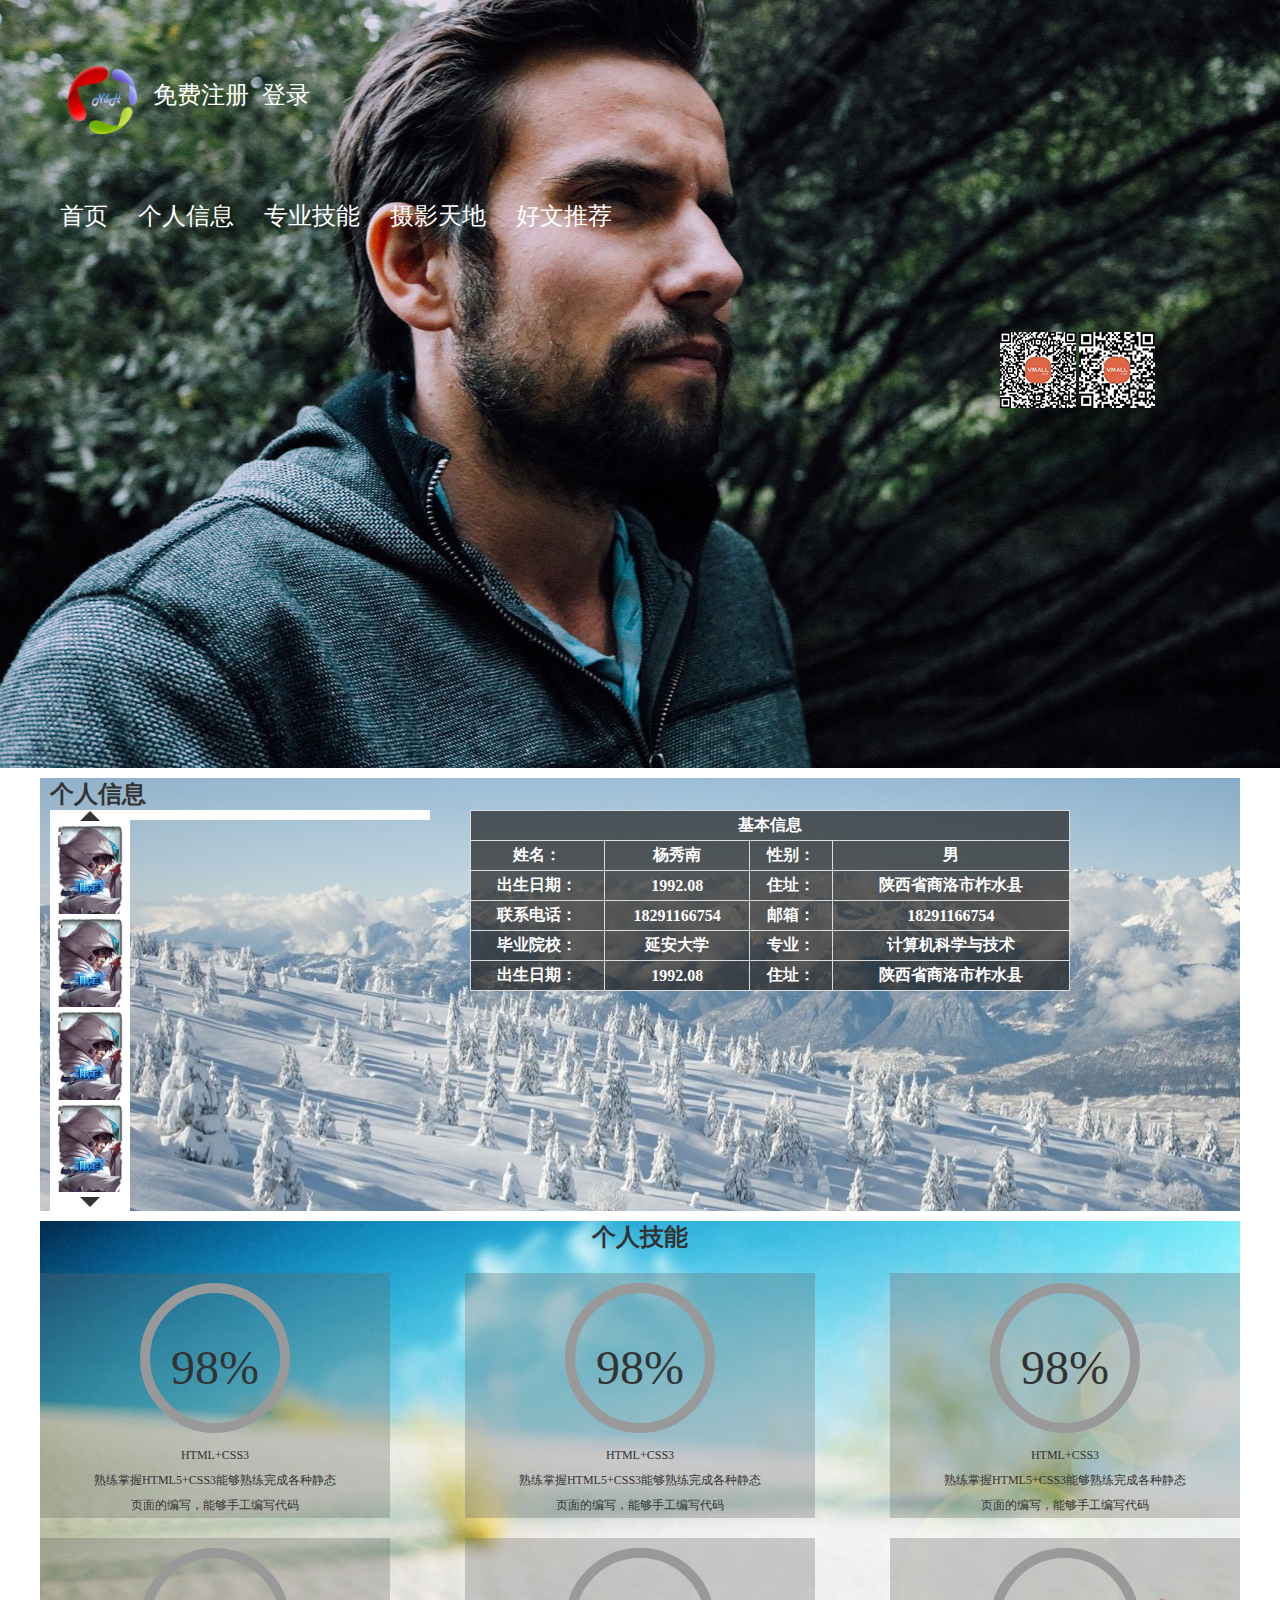
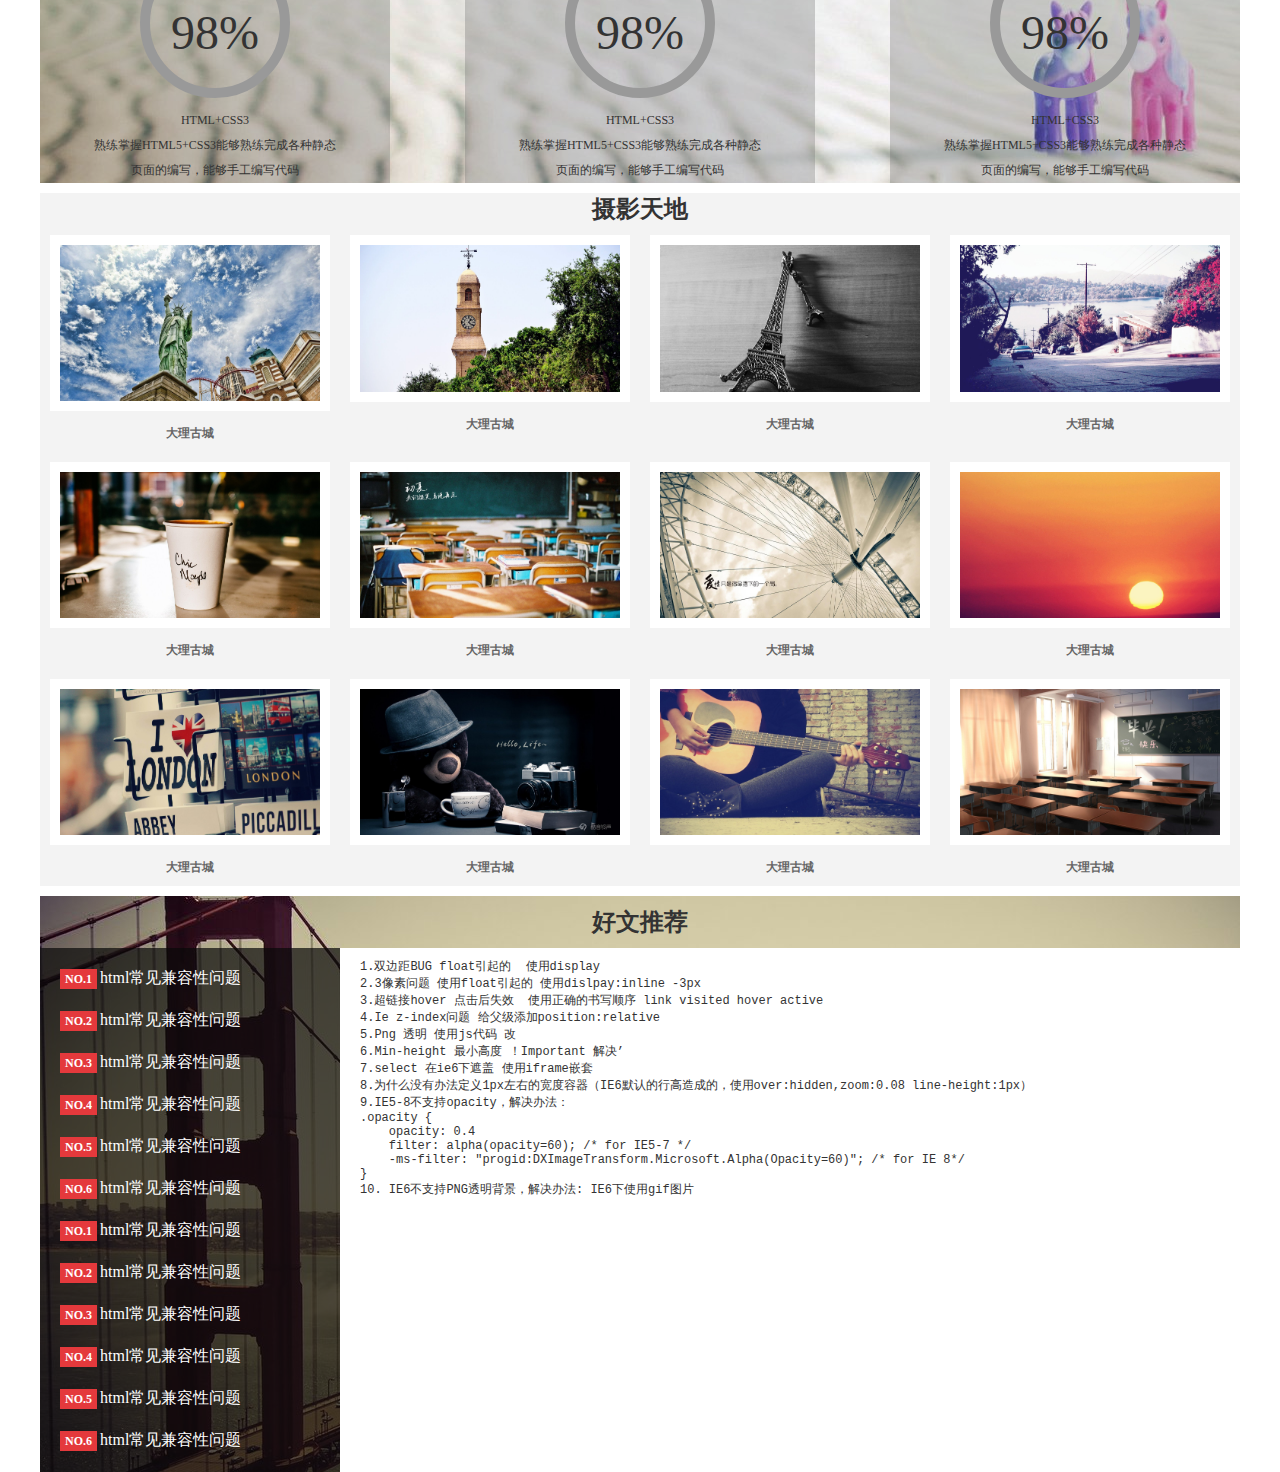
<file: index.html>
<!doctype html>
<html lang="en">
 <head>
  <meta charset="UTF-8">
  <title>个人网站</title>
  <link href="css/index.css" rel="stylesheet">
 </head>
 <body>
 <!--首页-->
	<header id="home">
		<div id="logo">
			<img src="images/logo.png" width="100px">
			<a href="#">免费注册</a>
			<a href="#">登录</a>
		</div>
		<ul id="nav">
			<li>
				<a href="#">首页</a>
			</li>
			<li>
				<a href="#">个人信息</a>
			</li>
			<li>
				<a href="#">专业技能</a>
			</li>
			<li>
				<a href="#">摄影天地</a>
			</li>
			<li>
				<a href="#">好文推荐</a>
			</li>
		</ul>
		<div id="contact">
			<img src="images/weixin.png">
			<img src="images/weibo.jpg">
		</div>
	</header>
	 <!--基本信息-->
	<div id="information">
		<h1>个人信息</h1>
		<div class="left">
			<div id="information-photos">
				<ul>
					<li><a href="#"><i class="top"></i></a></li>
					<li>
						<a href="#photo1">
							<img src="images/tailong.png">
						</a>
					</li>
					<li>
						<a href="#photo2">
							<img src="images/tailong.png">
						</a>
					</li>
					<li>
						<a href="#photo3">
							<img src="images/tailong.png">
						</a>
					</li>
					<li>
						<a href="#photo4">
							<img src="images/tailong.png">
						</a>
					</li>
					<li><a href="#"><i class="bottom"></i></a></li>
				</ul>
				<p class="four-photo">
					<img src="images/photo1.jpg" id="photo1">
					<img src="images/photo2.jpg" id="photo2">
					<img src="images/photo3.jpg" id="photo3">
					<img src="images/photo4.jpg" id="photo4">
				</p>
			</div>
			<div id="information-text">
			</div>
		</div>
		<div class="right">
			<table>
				<tr>
					<td colspan="4">基本信息</td>
				</tr>
				<tr>
					<td>姓名：</td>
					<td>杨秀南</td>
					<td>性别：</td>
					<td>男</td>
				</tr>
				<tr>
					<td>出生日期：</td>
					<td>1992.08</td>
					<td>住址：</td>
					<td>陕西省商洛市柞水县</td>
				</tr>
				<tr>
					<td>联系电话：</td>
					<td>18291166754</td>
					<td>邮箱：</td>
					<td>18291166754</td>
				</tr>
				<tr>
					<td>毕业院校：</td>
					<td>延安大学</td>
					<td>专业：</td>
					<td>计算机科学与技术</td>
				</tr>
				<tr>
					<td>出生日期：</td>
					<td>1992.08</td>
					<td>住址：</td>
					<td>陕西省商洛市柞水县</td>
				</tr>
			</table>
		</div>
	</div>
	 <!--个人技能-->
	 <div id="technical">
		<h1>个人技能</h1>
		<div id="technical-box">
			<dl>
				<dt>
					98%
				</dt>
				<dd>HTML+CSS3</dd>
				<dd>熟练掌握HTML5+CSS3能够熟练完成各种静态页面的编写，能够手工编写代码</dd>
			</dl>
			<dl>
				<dt>
					98%
				</dt>
				<dd>HTML+CSS3</dd>
				<dd>熟练掌握HTML5+CSS3能够熟练完成各种静态页面的编写，能够手工编写代码</dd>
			</dl>
			<dl>
				<dt>
					98%
				</dt>
				<dd>HTML+CSS3</dd>
				<dd>熟练掌握HTML5+CSS3能够熟练完成各种静态页面的编写，能够手工编写代码</dd>
			</dl>
			<dl>
				<dt>
					98%
				</dt>
				<dd>HTML+CSS3</dd>
				<dd>熟练掌握HTML5+CSS3能够熟练完成各种静态页面的编写，能够手工编写代码</dd>
			</dl>
			<dl>
				<dt>
					98%
				</dt>
				<dd>HTML+CSS3</dd>
				<dd>熟练掌握HTML5+CSS3能够熟练完成各种静态页面的编写，能够手工编写代码</dd>
			</dl>
			<dl>
				<dt>
					98%
				</dt>
				<dd>HTML+CSS3</dd>
				<dd>熟练掌握HTML5+CSS3能够熟练完成各种静态页面的编写，能够手工编写代码</dd>
			</dl>
		</div>
	 </div>
	 <!--摄影天地-->
	 <div id="photography">
		<h1>摄影天地</h1>
		<ul>
			<li>
				<a href="#">
					<img src="images/001 (1).jpg">
					<h4>大理古城</h4>
				</a>
			</li>
			<li>
				<a href="#">
					<img src="images/001 (2).jpg">
					<h4>大理古城</h4>
				</a>
			</li>
			<li>
				<a href="#">
					<img src="images/001 (3).jpg">
					<h4>大理古城</h4>
				</a>
			</li>
			<li>
				<a href="#">
					<img src="images/001 (4).jpg">
					<h4>大理古城</h4>
				</a>
			</li>
			<li>
				<a href="#">
					<img src="images/001 (5).jpg">
					<h4>大理古城</h4>
				</a>
			</li>
			<li>
				<a href="#">
					<img src="images/001 (6).jpg">
					<h4>大理古城</h4>
				</a>
			</li>
			<li>
				<a href="#">
					<img src="images/001 (7).jpg">
					<h4>大理古城</h4>
				</a>
			</li>
			<li>
				<a href="#">
					<img src="images/001 (8).jpg">
					<h4>大理古城</h4>
				</a>
			</li>
			<li>
				<a href="#">
					<img src="images/001 (9).jpg">
					<h4>大理古城</h4>
				</a>
			</li>
			<li>
				<a href="#">
					<img src="images/001 (10).jpg">
					<h4>大理古城</h4>
				</a>
			</li>
			<li>
				<a href="#">
					<img src="images/001 (11).jpg">
					<h4>大理古城</h4>
				</a>
			</li>
			<li>
				<a href="#">
					<img src="images/001 (12).jpg">
					<h4>大理古城</h4>
				</a>
			</li>
		</ul>
	 </div>
	 <!--好文推荐-->
	 <article id="article">
		<h1>好文推荐</h1>
		<div id="article-box">
			<ul>
				<li>
					<b>NO.1</b>
					<a href="#">html常见兼容性问题</a>
				</li>
				<li>
					<b>NO.2</b>
					<a href="#">html常见兼容性问题</a>
				</li>
				<li>
					<b>NO.3</b>
					<a href="#">html常见兼容性问题</a>
				</li>
				<li>
					<b>NO.4</b>
					<a href="#">html常见兼容性问题</a>
				</li>
				<li>
					<b>NO.5</b>
					<a href="#">html常见兼容性问题</a>
				</li>
				<li>
					<b>NO.6</b>
					<a href="#">html常见兼容性问题</a>
				</li>
				<li>
					<b>NO.1</b>
					<a href="#">html常见兼容性问题</a>
				</li>
				<li>
					<b>NO.2</b>
					<a href="#">html常见兼容性问题</a>
				</li>
				<li>
					<b>NO.3</b>
					<a href="#">html常见兼容性问题</a>
				</li>
				<li>
					<b>NO.4</b>
					<a href="#">html常见兼容性问题</a>
				</li>
				<li>
					<b>NO.5</b>
					<a href="#">html常见兼容性问题</a>
				</li>
				<li>
					<b>NO.6</b>
					<a href="#">html常见兼容性问题</a>
				</li>
			</ul>
			<div id="article-container">
				<pre id="photo5">
1.双边距BUG float引起的  使用display
2.3像素问题 使用float引起的 使用dislpay:inline -3px  
3.超链接hover 点击后失效  使用正确的书写顺序 link visited hover active
4.Ie z-index问题 给父级添加position:relative
5.Png 透明 使用js代码 改
6.Min-height 最小高度 ！Important 解决’
7.select 在ie6下遮盖 使用iframe嵌套
8.为什么没有办法定义1px左右的宽度容器（IE6默认的行高造成的，使用over:hidden,zoom:0.08 line-height:1px）
9.IE5-8不支持opacity，解决办法：
.opacity {
    opacity: 0.4
    filter: alpha(opacity=60); /* for IE5-7 */
    -ms-filter: "progid:DXImageTransform.Microsoft.Alpha(Opacity=60)"; /* for IE 8*/
}
10. IE6不支持PNG透明背景，解决办法: IE6下使用gif图片
				</pre>
			</div>
		<div>
	 </article>
	  <!--页面底部-->
	<footer id="footer"></footer>
 </body>
</html>
<!--
</file>
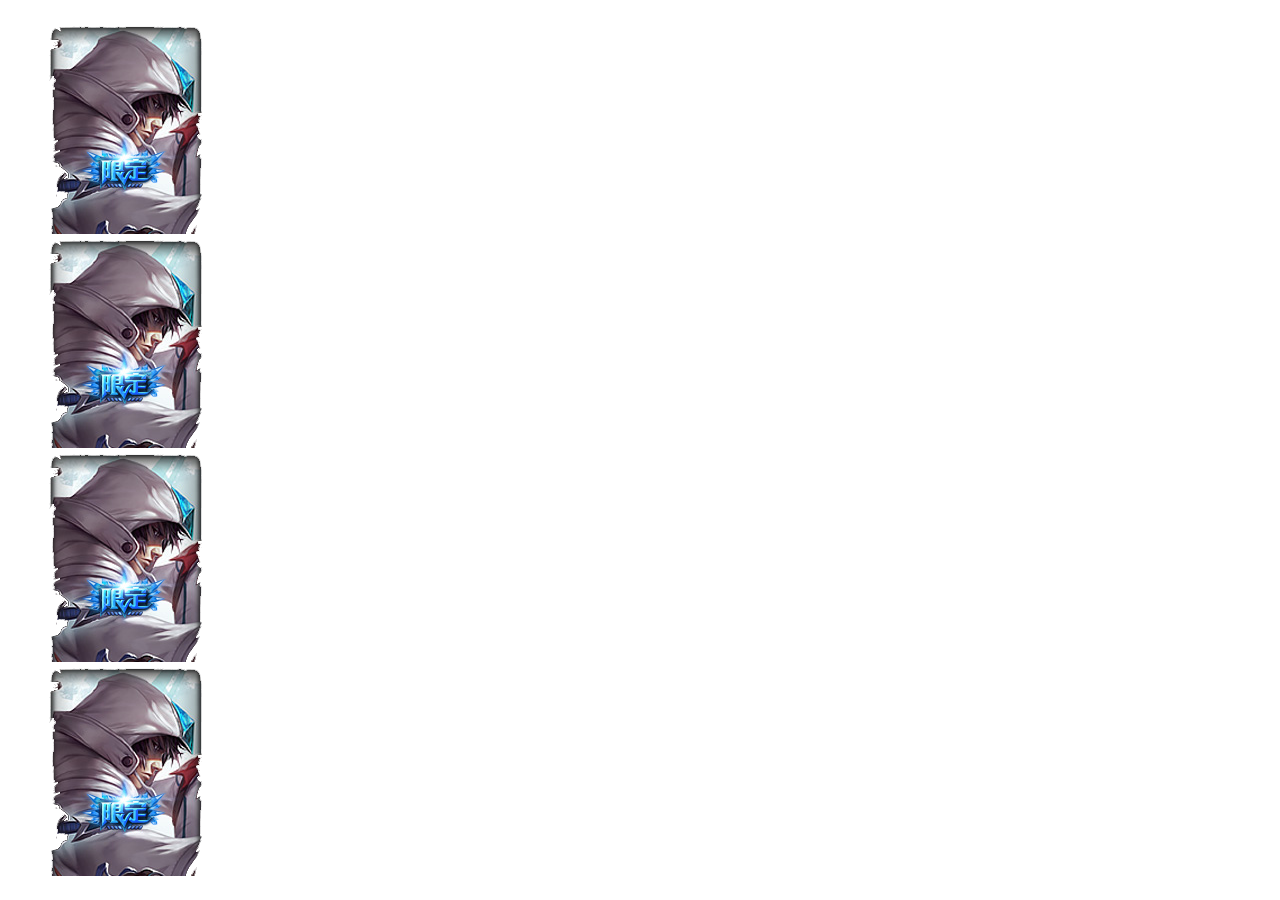
<file: ceshi.html>
<!doctype html>
<html lang="en">
 <head>
  <meta charset="UTF-8">
  <title>标题</title>
	<style>
		ul{
			list-style:none;
			float:left;
		}
		p{
			float:left;
		}
		p img{
			display:none;
		}
	
	</style>
	<link href="ceshi.css" rel="stylesheet">
 </head>
 <body>
	<ul>
					<li><a href="#"><i></i></a></li>
					<li>
						<a href="#photo1">
							<img src="images/tailong.png">
						</a>
					</li>
					<li>
						<a href="#photo2">
							<img src="images/tailong.png">
						</a>
					</li>
					<li>
						<a href="#photo3">
							<img src="images/tailong.png">
						</a>
					</li>
					<li>
						<a href="#photo5">
							<img src="images/tailong.png">
						</a>
					</li>
					<li><a href="#"><i></i></a></li>
				</ul>
				<p>
					<img src="images/photo1.jpg" id="photo1">
					<img src="images/photo2.jpg" id="photo2">
					<img src="images/photo3.jpg" id="photo3">
					<img src="images/photo4.jpg" id="photo4">
				</p>
 </body>
</html>
<!--
</file>
<file: css/index.css>
*{box-sizing:border-box;}
p,h1,h2,h3,h4,h5,h6,pre,ul,ol,dl,dd,body{
	margin:0;
	padding:0;
	list-style:none;
}
.lf{float:left;}
.rt{float:right;}
.clear{clear:both;}
body{
	font-size:12px;
	color:#333;
}
a{
	color:#666;
	text-decoration:none;
}
a:hover{
	text-decoration:underline;
}
#information,#technical,#photography,#article,#footer{
	width:1200px;
	margin:0 auto;
}
#home{
	height:768px;
	width:1349px;
	background:#ddd url(../images/banner.jpg) no-repeat center bottom;
}
#home:before{
	content:"";
	display:table;
}
/*logo*/
#logo{
	margin:50px 0 50px 50px;
}
#logo>img{
	vertical-align:middle;
}
#logo a{
	color:#FFF;
	font-size:24px;
	margin-right:10px;
}
#nav{
	display:flex;
	margin-left:50px;
}
#nav>li{
	margin-right:10px;
}
#nav>li>a{
	color:#fff;
	font-size:24px;
	padding:10px 10px;
	border-top:2px solid transparent;
	border-bottom:2px solid transparent;
}
#nav>li>a:hover{
	border-color:#fff;
	text-decoration:none;
}
#contact{
	margin:100px 0 0 1000px;
}
/*个人信息*/
#information{
	display:flex;
	flex-wrap:wrap;
	margin:10px auto;
	background:url(../images/bg17.jpg);
	padding-left:10px;
}
#information>h1{
	width:1200px;
}
#information div.left{
	width:400px;
}
#information-photos{
	width:400px;
	display:flex;
	align-items:flex-start;
}
#information-photos ul{
	width:80px;
	text-align:center;
	background:#fff;
}
#information-photos ul li i.top{
	display:inline-block;
	border-left:10px solid transparent;
	border-right:10px solid transparent;
	border-bottom:10px solid #333;
}
#information-photos ul li i.bottom{
	display:inline-block;
	border-left:10px solid transparent;
	border-right:10px solid transparent;
	border-top:10px solid #333;
}
#information-photos ul li img{
	width:66px;
}
#information-photos p{
	width:300px;
	border:5px solid #fff;
}
p img{
	width:290px;
	display:none;
}
	
		:target{
		display:block;
	}
#information-text{
	width:100px;
}
#information div.right{
	width:780px;
}
#information div.right table{
	width:600px;
	margin-left:20px;
	border:1px solid #ddd;
	padding:10px;
	border-collapse:collapse;
}
#information div.right table td{
	border:1px solid #ddd;
	text-align:center;
	font-size:16px;
	height:30px;
	background-color:rgba(33,33,33,0.7);
	color:#fff;
	font-weight:bold;
}
/*个人技能*/
#technical{
	background:url(../images/technical_bg.jpg);
}
#technical>h1{
	text-align:center;
}
#technical-box{
	display:flex;
	flex-wrap:wrap;
	justify-content:space-between;
}
#technical-box>dl{
	width:350px;
	text-align:center;
	background:rgba(99,99,99,0.3);
	padding:0 50px;
	margin-top:20px;
}
#technical-box>dl>dt{
	width:150px;
	height:150px;
	line-height:150px;
	margin:10px auto;
	border:10px solid #999;
	border-radius:50%;
	font-size:48px;
}
#technical-box>dl>dd{
	line-height:25px;
	width:250px;
}
/*摄影天地*/
#photography{
	margin:10px auto;
	background:#f3f3f3;
}
#photography h1{
	text-align:center;
}
#photography>ul{
	display:flex;
	flex-wrap:wrap;
	justify-content:space-around;
}
#photography>ul>li{
	margin-bottom:10px;
}
#photography>ul>li img{
	width:280px;
	margin:10px;
	border:10px solid #fff;
	transition:transform 0.5s;
}
#photography>ul>li img:hover{
	transform:scale(1.1);
}
#photography>ul>li h4{
	text-align:center;
}
/*好文推荐*/
#article{
	background:url(../images/article_bg.jpg);
	min-height:500px;
}
#article>h1{
	padding-top:10px;
	text-align:center;
}
#article-box a{
	color:#fff;
	font-size:16px;
	display:inline-block;
	height:42px;
	width:219px;
}
#article-box{
	margin-top:10px; 
	display:flex;
}
#article-box>ul{
	width:300px;
	padding:10px 20px;
	background:rgba(9,9,9,0.7);
}
#article-box>ul>li{
	line-height:40px;
}
#article-box>ul>li:hover{
	background:rgba(204,51,51,0.7);
}
#article-box>ul>li:hover b{
	background:none;
}
#article-box>ul>li b{
	padding:3px 5px;
	color:#fff;
	background:#e4393c;
}
#article-container{
	width:900px;
	background:#fff;
	padding:10px 20px;
}
</file>
<file: ceshi.css>
:target{
		display:block;
	}
</file>
